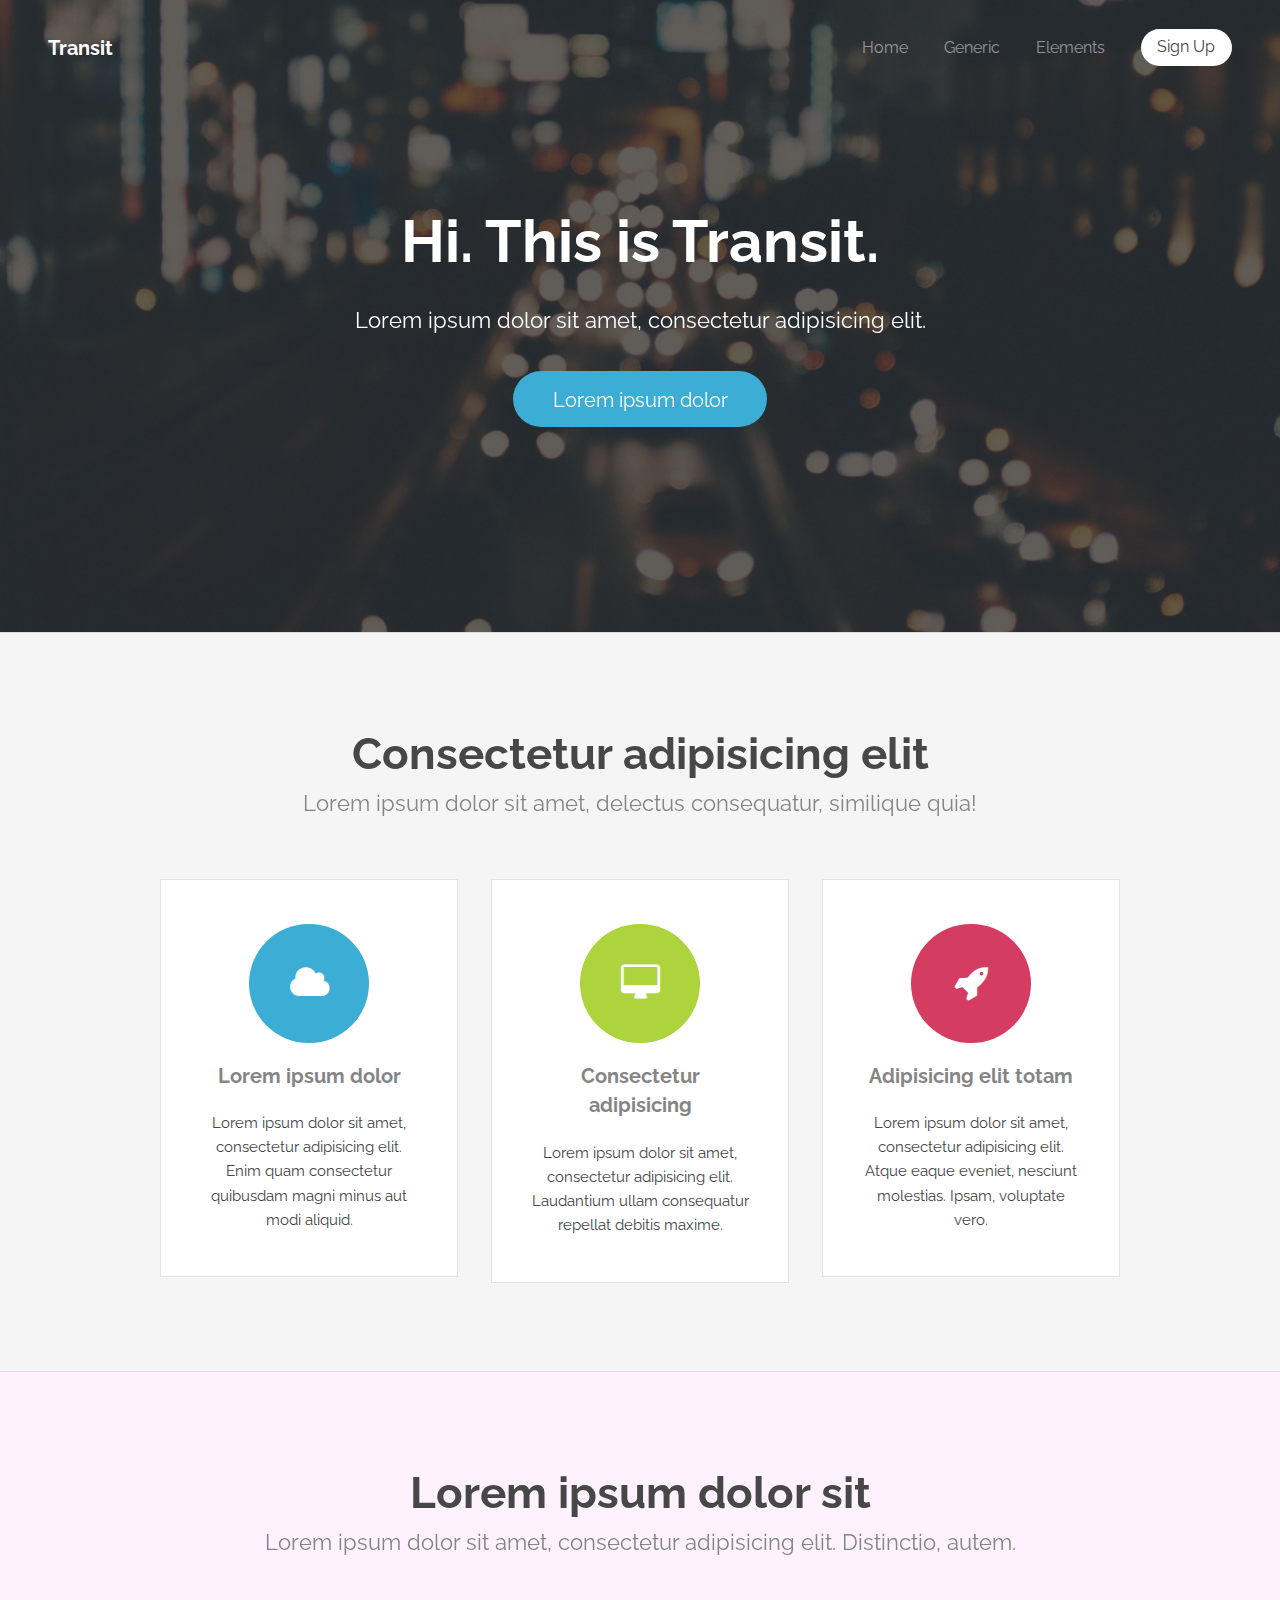
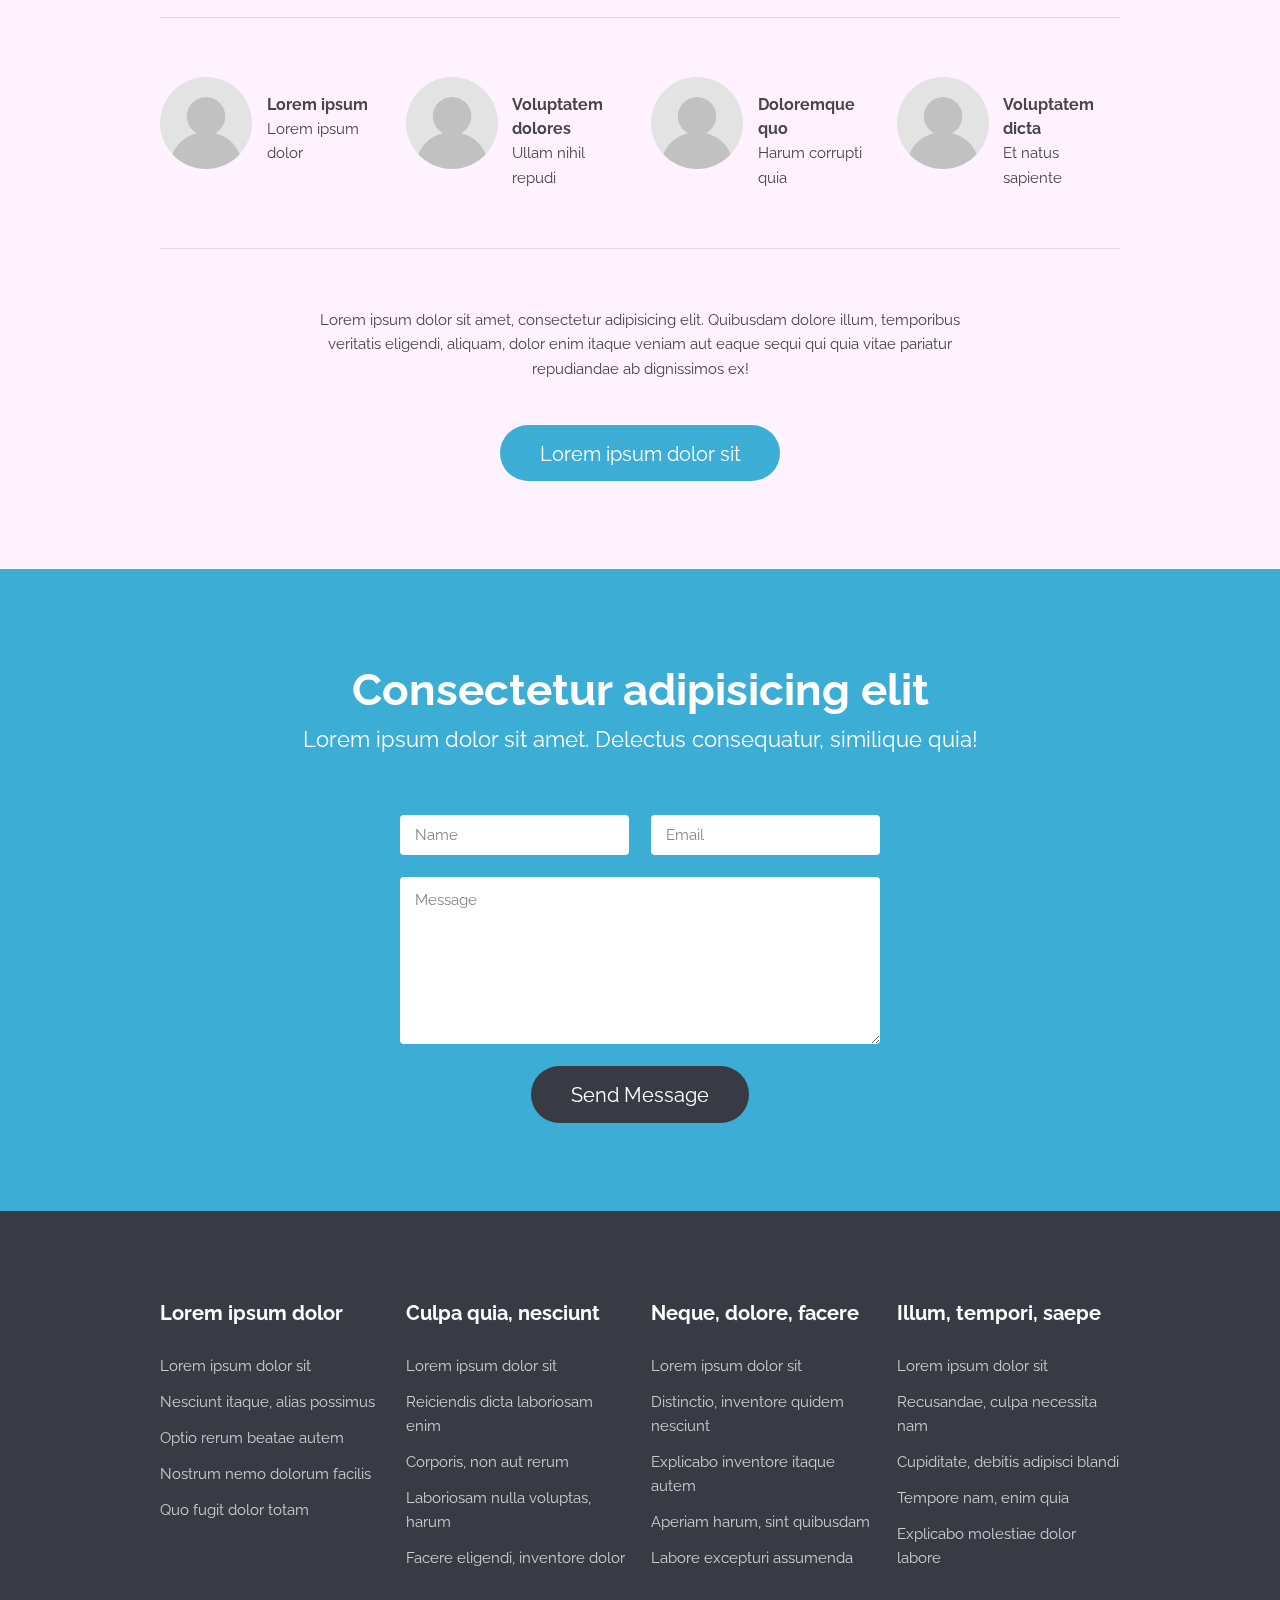
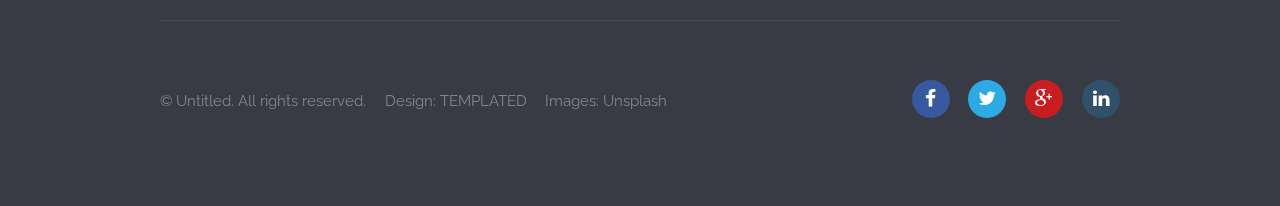
<file: index.html>
<!DOCTYPE html>
<!--
	Transit by TEMPLATED
	templated.co @templatedco
	Released for free under the Creative Commons Attribution 3.0 license (templated.co/license)
-->
<html lang="en">
	<head>
		<meta charset="UTF-8">
		<title>Transit by TEMPLATED</title>
		<meta http-equiv="content-type" content="text/html; charset=utf-8" />
		<meta name="description" content="" />
		<meta name="keywords" content="" />
		<!--[if lte IE 8]><script src="js/html5shiv.js"></script><![endif]-->
		<script src="assets/js/jquery.min.js"></script>
		<script src="assets/js/skel.min.js"></script>
		<script src="assets/js/skel-layers.min.js"></script>
		<script src="assets/js/init.js"></script>
		<noscript>
			<link rel="stylesheet" href="assets/css/skel.css" />
			<link rel="stylesheet" href="assets/css/style.css" />
			<link rel="stylesheet" href="assets/css/style-xlarge.css" />
		</noscript>
	</head>
	<body class="landing">

		<!-- Header -->
			<header id="header">
				<h1><a href="sections/index.html">Transit</a></h1>
				<nav id="nav">
					<ul>
						<li><a href="sections/index.html">Home</a></li>
						<li><a href="sections/generic.html">Generic</a></li>
						<li><a href="sections/elements.html">Elements</a></li>
						<li><a href="#" class="button special">Sign Up</a></li>
					</ul>
				</nav>
			</header>

		<!-- Banner -->
			<section id="banner">
				<h2>Hi. This is Transit.</h2>
				<p>Lorem ipsum dolor sit amet, consectetur adipisicing elit.</p>
				<ul class="actions">
					<li>
						<a href="#" class="button big">Lorem ipsum dolor</a>
					</li>
				</ul>
			</section>

		<!-- One -->
			<section id="one" class="wrapper style1 special">
				<div class="container">
					<header class="major">
						<h2>Consectetur adipisicing elit</h2>
						<p>Lorem ipsum dolor sit amet, delectus consequatur, similique quia!</p>
					</header>
					<div class="row 150%">
						<div class="4u 12u$(medium)">
							<section class="box">
								<i class="icon big rounded color1 fa-cloud"></i>
								<h3>Lorem ipsum dolor</h3>
								<p>Lorem ipsum dolor sit amet, consectetur adipisicing elit. Enim quam consectetur quibusdam magni minus aut modi aliquid.</p>
							</section>
						</div>
						<div class="4u 12u$(medium)">
							<section class="box">
								<i class="icon big rounded color9 fa-desktop"></i>
								<h3>Consectetur adipisicing</h3>
								<p>Lorem ipsum dolor sit amet, consectetur adipisicing elit. Laudantium ullam consequatur repellat debitis maxime.</p>
							</section>
						</div>
						<div class="4u$ 12u$(medium)">
							<section class="box">
								<i class="icon big rounded color6 fa-rocket"></i>
								<h3>Adipisicing elit totam</h3>
								<p>Lorem ipsum dolor sit amet, consectetur adipisicing elit. Atque eaque eveniet, nesciunt molestias. Ipsam, voluptate vero.</p>
							</section>
						</div>
					</div>
				</div>
			</section>

		<!-- Two -->
			<section id="two" class="wrapper style2 special">
				<div class="container">
					<header class="major">
						<h2>Lorem ipsum dolor sit</h2>
						<p>Lorem ipsum dolor sit amet, consectetur adipisicing elit. Distinctio, autem.</p>
					</header>
					<section class="profiles">
						<div class="row">
							<section class="3u 6u(medium) 12u$(xsmall) profile">
								<img src="assets/img/profile_placeholder.gif" alt="" />
								<h4>Lorem ipsum</h4>
								<p>Lorem ipsum dolor</p>
							</section>
							<section class="3u 6u$(medium) 12u$(xsmall) profile">
								<img src="assets/img/profile_placeholder.gif" alt="" />
								<h4>Voluptatem dolores</h4>
								<p>Ullam nihil repudi</p>
							</section>
							<section class="3u 6u(medium) 12u$(xsmall) profile">
								<img src="assets/img/profile_placeholder.gif" alt="" />
								<h4>Doloremque quo</h4>
								<p>Harum corrupti quia</p>
							</section>
							<section class="3u$ 6u$(medium) 12u$(xsmall) profile">
								<img src="assets/img/profile_placeholder.gif" alt="" />
								<h4>Voluptatem dicta</h4>
								<p>Et natus sapiente</p>
							</section>
						</div>
					</section>
					<footer>
						<p>Lorem ipsum dolor sit amet, consectetur adipisicing elit. Quibusdam dolore illum, temporibus veritatis eligendi, aliquam, dolor enim itaque veniam aut eaque sequi qui quia vitae pariatur repudiandae ab dignissimos ex!</p>
						<ul class="actions">
							<li>
								<a href="#" class="button big">Lorem ipsum dolor sit</a>
							</li>
						</ul>
					</footer>
				</div>
			</section>

		<!-- Three -->
			<section id="three" class="wrapper style3 special">
				<div class="container">
					<header class="major">
						<h2>Consectetur adipisicing elit</h2>
						<p>Lorem ipsum dolor sit amet. Delectus consequatur, similique quia!</p>
					</header>
				</div>
				<div class="container 50%">
					<form action="#" method="post">
						<div class="row uniform">
							<div class="6u 12u$(small)">
								<input name="name" id="name" value="" placeholder="Name" type="text">
							</div>
							<div class="6u$ 12u$(small)">
								<input name="email" id="email" value="" placeholder="Email" type="email">
							</div>
							<div class="12u$">
								<textarea name="message" id="message" placeholder="Message" rows="6"></textarea>
							</div>
							<div class="12u$">
								<ul class="actions">
									<li><input value="Send Message" class="special big" type="submit"></li>
								</ul>
							</div>
						</div>
					</form>
				</div>
			</section>

		<!-- Footer -->
			<footer id="footer">
				<div class="container">
					<section class="links">
						<div class="row">
							<section class="3u 6u(medium) 12u$(small)">
								<h3>Lorem ipsum dolor</h3>
								<ul class="unstyled">
									<li><a href="#">Lorem ipsum dolor sit</a></li>
									<li><a href="#">Nesciunt itaque, alias possimus</a></li>
									<li><a href="#">Optio rerum beatae autem</a></li>
									<li><a href="#">Nostrum nemo dolorum facilis</a></li>
									<li><a href="#">Quo fugit dolor totam</a></li>
								</ul>
							</section>
							<section class="3u 6u$(medium) 12u$(small)">
								<h3>Culpa quia, nesciunt</h3>
								<ul class="unstyled">
									<li><a href="#">Lorem ipsum dolor sit</a></li>
									<li><a href="#">Reiciendis dicta laboriosam enim</a></li>
									<li><a href="#">Corporis, non aut rerum</a></li>
									<li><a href="#">Laboriosam nulla voluptas, harum</a></li>
									<li><a href="#">Facere eligendi, inventore dolor</a></li>
								</ul>
							</section>
							<section class="3u 6u(medium) 12u$(small)">
								<h3>Neque, dolore, facere</h3>
								<ul class="unstyled">
									<li><a href="#">Lorem ipsum dolor sit</a></li>
									<li><a href="#">Distinctio, inventore quidem nesciunt</a></li>
									<li><a href="#">Explicabo inventore itaque autem</a></li>
									<li><a href="#">Aperiam harum, sint quibusdam</a></li>
									<li><a href="#">Labore excepturi assumenda</a></li>
								</ul>
							</section>
							<section class="3u$ 6u$(medium) 12u$(small)">
								<h3>Illum, tempori, saepe</h3>
								<ul class="unstyled">
									<li><a href="#">Lorem ipsum dolor sit</a></li>
									<li><a href="#">Recusandae, culpa necessita nam</a></li>
									<li><a href="#">Cupiditate, debitis adipisci blandi</a></li>
									<li><a href="#">Tempore nam, enim quia</a></li>
									<li><a href="#">Explicabo molestiae dolor labore</a></li>
								</ul>
							</section>
						</div>
					</section>
					<div class="row">
						<div class="8u 12u$(medium)">
							<ul class="copyright">
								<li>&copy; Untitled. All rights reserved.</li>
								<li>Design: <a href="http://templated.co">TEMPLATED</a></li>
								<li>Images: <a href="http://unsplash.com">Unsplash</a></li>
							</ul>
						</div>
						<div class="4u$ 12u$(medium)">
							<ul class="icons">
								<li>
									<a class="icon rounded fa-facebook"><span class="label">Facebook</span></a>
								</li>
								<li>
									<a class="icon rounded fa-twitter"><span class="label">Twitter</span></a>
								</li>
								<li>
									<a class="icon rounded fa-google-plus"><span class="label">Google+</span></a>
								</li>
								<li>
									<a class="icon rounded fa-linkedin"><span class="label">LinkedIn</span></a>
								</li>
							</ul>
						</div>
					</div>
				</div>
			</footer>

	</body>
</html>
</file>
<file: assets/css/style-xlarge.css>
/*
	Transit by TEMPLATED
	templated.co @templatedco
	Released for free under the Creative Commons Attribution 3.0 license (templated.co/license)
*/

/* Basic */

	body, input, select, textarea {
		font-size: 11pt;
	}
</file>
<file: assets/css/skel.css>
/* Resets (http://meyerweb.com/eric/tools/css/reset/ | v2.0 | 20110126 | License: none (public domain)) */

	html,body,div,span,applet,object,iframe,h1,h2,h3,h4,h5,h6,p,blockquote,pre,a,abbr,acronym,address,big,cite,code,del,dfn,em,img,ins,kbd,q,s,samp,small,strike,strong,sub,sup,tt,var,b,u,i,center,dl,dt,dd,ol,ul,li,fieldset,form,label,legend,table,caption,tbody,tfoot,thead,tr,th,td,article,aside,canvas,details,embed,figure,figcaption,footer,header,hgroup,menu,nav,output,ruby,section,summary,time,mark,audio,video{margin:0;padding:0;border:0;font-size:100%;font:inherit;vertical-align:baseline;}article,aside,details,figcaption,figure,footer,header,hgroup,menu,nav,section{display:block;}body{line-height:1;}ol,ul{list-style:none;}blockquote,q{quotes:none;}blockquote:before,blockquote:after,q:before,q:after{content:'';content:none;}table{border-collapse:collapse;border-spacing:0;}body{-webkit-text-size-adjust:none}

/* Box Model */

	*, *:before, *:after {
		-moz-box-sizing: border-box;
		-webkit-box-sizing: border-box;
		box-sizing: border-box;
	}

/* Container */

	.container {
		margin-left: auto;
		margin-right: auto;

		/* width: (containers) */
		width: 1200px;
	}

	/* Modifiers */

		/* 125% */
			.container.\31 25\25 {
				width: 100%;

				/* max-width: (containers * 1.25) */
				max-width: 1500px;

				/* min-width: (containers) */
				min-width: 1200px;
			}

		/* 75% */
			.container.\37 5\25 {

				/* width: (containers * 0.75) */
				width: 900px;

			}

		/* 50% */
			.container.\35 0\25 {

				/* width: (containers * 0.50) */
				width: 600px;

			}

		/* 25% */
			.container.\32 5\25 {

				/* width: (containers * 0.25) */
				width: 300px;

			}

/* Grid */

	.row {
		border-bottom: solid 1px transparent;
	}

	.row > * {
		float: left;
	}

	.row:after, .row:before {
		content: '';
		display: block;
		clear: both;
		height: 0;
	}

	.row.uniform > * > :first-child {
		margin-top: 0;
	}

	.row.uniform > * > :last-child {
		margin-bottom: 0;
	}

	/* Gutters */

		/* Normal */

			.row > * {
				/* padding: (gutters.horizontal) 0 0 (gutters.vertical) */
				padding: 0 0 0 2em;
			}

			.row {
				/* margin: -(gutters.horizontal) 0 -1px -(gutters.vertical) */
				margin: 0 0 -1px -2em;
			}

			.row.uniform > * {
				/* padding: (gutters.vertical) 0 0 (gutters.vertical) */
				padding: 2em 0 0 2em;
			}

			.row.uniform {
				/* margin: -(gutters.vertical) 0 -1px -(gutters.vertical) */
				margin: -2em 0 -1px -2em;
			}

		/* 200% */

			.row.\32 00\25 > * {
				/* padding: (gutters.horizontal) 0 0 (gutters.vertical) */
				padding: 0 0 0 4em;
			}

			.row.\32 00\25 {
				/* margin: -(gutters.horizontal) 0 -1px -(gutters.vertical) */
				margin: 0 0 -1px -4em;
			}

			.row.uniform.\32 00\25 > * {
				/* padding: (gutters.vertical) 0 0 (gutters.vertical) */
				padding: 4em 0 0 4em;
			}

			.row.uniform.\32 00\25 {
				/* margin: -(gutters.vertical) 0 -1px -(gutters.vertical) */
				margin: -4em 0 -1px -4em;
			}

		/* 150% */

			.row.\31 50\25 > * {
				/* padding: (gutters.horizontal) 0 0 (gutters.vertical) */
				padding: 0 0 0 1.5em;
			}

			.row.\31 50\25 {
				/* margin: -(gutters.horizontal) 0 -1px -(gutters.vertical) */
				margin: 0 0 -1px -1.5em;
			}

			.row.uniform.\31 50\25 > * {
				/* padding: (gutters.vertical) 0 0 (gutters.vertical) */
				padding: 1.5em 0 0 1.5em;
			}

			.row.uniform.\31 50\25 {
				/* margin: -(gutters.vertical) 0 -1px -(gutters.vertical) */
				margin: -1.5em 0 -1px -1.5em;
			}

		/* 50% */

			.row.\35 0\25 > * {
				/* padding: (gutters.horizontal) 0 0 (gutters.vertical) */
				padding: 0 0 0 1em;
			}

			.row.\35 0\25 {
				/* margin: -(gutters.horizontal) 0 -1px -(gutters.vertical) */
				margin: 0 0 -1px -1em;
			}

			.row.uniform.\35 0\25 > * {
				/* padding: (gutters.vertical) 0 0 (gutters.vertical) */
				padding: 1em 0 0 1em;
			}

			.row.uniform.\35 0\25 {
				/* margin: -(gutters.vertical) 0 -1px -(gutters.vertical) */
				margin: -1em 0 -1px -1em;
			}

		/* 25% */

			.row.\32 5\25 > * {
				/* padding: (gutters.horizontal) 0 0 (gutters.vertical) */
				padding: 0 0 0 0.5em;
			}

			.row.\32 5\25 {
				/* margin: -(gutters.horizontal) 0 -1px -(gutters.vertical) */
				margin: 0 0 -1px -0.5em;
			}

			.row.uniform.\32 5\25 > * {
				/* padding: (gutters.vertical) 0 0 (gutters.vertical) */
				padding: 0.5em 0 0 0.5em;
			}

			.row.uniform.\32 5\25 {
				/* margin: -(gutters.vertical) 0 -1px -(gutters.vertical) */
				margin: -0.5em 0 -1px -0.5em;
			}

		/* 0% */

			.row.\30 \25 > * {
				padding: 0;
			}

			.row.\30 \25 {
				margin: 0 0 -1px 0;
			}

	/* Cells */

		.\31 2u, .\31 2u\24 { width: 100%; clear: none; margin-left: 0; }
		.\31 1u, .\31 1u\24 { width: 91.6666666667%; clear: none; margin-left: 0; }
		.\31 0u, .\31 0u\24 { width: 83.3333333333%; clear: none; margin-left: 0; }
		.\39 u, .\39 u\24 { width: 75%; clear: none; margin-left: 0; }
		.\38 u, .\38 u\24 { width: 66.6666666667%; clear: none; margin-left: 0; }
		.\37 u, .\37 u\24 { width: 58.3333333333%; clear: none; margin-left: 0; }
		.\36 u, .\36 u\24 { width: 50%; clear: none; margin-left: 0; }
		.\35 u, .\35 u\24 { width: 41.6666666667%; clear: none; margin-left: 0; }
		.\34 u, .\34 u\24 { width: 33.3333333333%; clear: none; margin-left: 0; }
		.\33 u, .\33 u\24 { width: 25%; clear: none; margin-left: 0; }
		.\32 u, .\32 u\24 { width: 16.6666666667%; clear: none; margin-left: 0; }
		.\31 u, .\31 u\24 { width: 8.3333333333%; clear: none; margin-left: 0; }

		.\31 2u\24 + *,
		.\31 1u\24 + *,
		.\31 0u\24 + *,
		.\39 u\24 + *,
		.\38 u\24 + *,
		.\37 u\24 + *,
		.\36 u\24 + *,
		.\35 u\24 + *,
		.\34 u\24 + *,
		.\33 u\24 + *,
		.\32 u\24 + *,
		.\31 u\24 + * {
			clear: left;
		}

		.\-11u { margin-left: 91.6666666667% }
		.\-10u { margin-left: 83.3333333333% }
		.\-9u { margin-left: 75% }
		.\-8u { margin-left: 66.6666666667% }
		.\-7u { margin-left: 58.3333333333% }
		.\-6u { margin-left: 50% }
		.\-5u { margin-left: 41.6666666667% }
		.\-4u { margin-left: 33.3333333333% }
		.\-3u { margin-left: 25% }
		.\-2u { margin-left: 16.6666666667% }
		.\-1u { margin-left: 8.3333333333% }
</file>
<file: assets/css/style.css>
@charset "UTF-8";
@import url(font-awesome.min.css);
@import url(http://fonts.googleapis.com/css?family=Raleway:700,400);

/*
	Transit by TEMPLATED
	templated.co @templatedco
	Released for free under the Creative Commons Attribution 3.0 license (templated.co/license)
*/

/* Basic */

	body {
		background: #fff2ff;
	}

		body.is-loading *, body.is-loading *:before, body.is-loading *:after {
			-moz-animation: none !important;
			-webkit-animation: none !important;
			-o-animation: none !important;
			-ms-animation: none !important;
			animation: none !important;
			-moz-transition: none !important;
			-webkit-transition: none !important;
			-o-transition: none !important;
			-ms-transition: none !important;
			transition: none !important;
	}

	body, input, select, textarea {
		color: #444;
		font-family: "Raleway", Helvetica, sans-serif;
		font-size: 13pt;
		font-weight: 400;
		line-height: 1.65em;
	}

	a {
		color: #383b43;
		text-decoration: none;
	}

		a:active, a:hover {
			text-decoration: underline;
	}

	strong, b {
		color: #474747;
		font-weight: 700;
	}

	em, i {
		font-style: italic;
	}

	p {
		margin: 0 0 2em 0;
	}

	h1, h2, h3, h4, h5, h6 {
		color: #474747;
		font-weight: 700;
		line-height: 1em;
		margin: 0 0 1em 0;
	}

		
	h1 a, h2 a, h3 a, h4 a, h5 a, h6 a {
			color: inherit;
			text-decoration: none;
	}

	h2 {
		font-size: 1.75em;
		line-height: 1.5em;
	}

	h3 {
		font-size: 1.35em;
		line-height: 1.5em;
	}

	h4 {
		font-size: 1.1em;
		line-height: 1.5em;
	}

	h5 {
		font-size: 0.9em;
		line-height: 1.5em;
	}

	h6 {
		font-size: 0.7em;
		line-height: 1.5em;
	}

	sub {
		font-size: 0.8em;
		position: relative;
		top: 0.5em;
	}

	sup {
		font-size: 0.8em;
		position: relative;
		top: -0.5em;
	}

	hr {
		border: 0;
		border-bottom: solid 1px rgba(144, 144, 144, 0.25);
		margin: 2em 0;
	}

		hr.major {
			margin: 3em 0;
	}

	blockquote {
		border-left: solid 4px rgba(144, 144, 144, 0.25);
		font-style: italic;
		margin: 0 0 2em 0;
		padding: 0.5em 0 0.5em 2em;
	}

	code {
		background: rgba(144, 144, 144, 0.075);
		border-radius: 4px;
		border: solid 1px rgba(144, 144, 144, 0.25);
		font-family: "Courier New", monospace;
		font-size: 0.9em;
		margin: 0 0.25em;
		padding: 0.25em 0.65em;
	}

	pre {
		-webkit-overflow-scrolling: touch;
		font-family: "Courier New", monospace;
		font-size: 0.9em;
		margin: 0 0 2em 0;
	}

		pre code {
			display: block;
			line-height: 1.75em;
			padding: 1em 1.5em;
			overflow-x: auto;
	}

	.align-left {
		text-align: left;
	}

	.align-center {
		text-align: center;
	}

	.align-right {
		text-align: right;
	}

/* Section/Article */

	section.special, article.special {
		text-align: center;
	}

	header p {
		color: #858585;
		position: relative;
		margin: 0 0 1.5em 0;
	}

	header h2 + p {
		font-size: 1.25em;
		margin-top: -1em;
		line-height: 1.5em;
	}

	header h3 + p {
		font-size: 1.1em;
		margin-top: -0.8em;
		line-height: 1.5em;
	}

	header h4 + p,
	header h5 + p,
	header h6 + p {
		font-size: 0.9em;
		margin-top: -0.6em;
		line-height: 1.5em;
	}

	header.major {
		text-align: center;
		margin-bottom: 4em;
	}

	header.major h2 {
			font-size: 3em;
			margin-bottom: 0.5em;
	}

	header.major p {
			font-size: 1.5em;
	}

/* Form */

	form {
		margin: 0 0 2em 0;
	}

	label {
		color: #474747;
		display: block;
		font-size: 0.9em;
		font-weight: 700;
		margin: 0 0 1em 0;
	}

	input[type="text"],
	input[type="password"],
	input[type="email"],
	select,
	textarea {
		-moz-appearance: none;
		-webkit-appearance: none;
		-o-appearance: none;
		-ms-appearance: none;
		appearance: none;
		background: rgba(144, 144, 144, 0.075);
		border-radius: 4px;
		border: none;
		color: inherit;
		display: block;
		outline: 0;
		padding: 0 1em;
		text-decoration: none;
		width: 100%;
	}

		input[type="text"]:invalid,
		input[type="password"]:invalid,
		input[type="email"]:invalid,
		select:invalid,
		textarea:invalid {
			box-shadow: none;
	}

		input[type="text"]:focus,
		input[type="password"]:focus,
		input[type="email"]:focus,
		select:focus,
		textarea:focus {
			border-color: #383b43;
			box-shadow: 0 0 0 1px #383b43;
	}

	.select-wrapper {
		text-decoration: none;
		display: block;
		position: relative;
	}

		.select-wrapper:before {
			content: "";
			-moz-osx-font-smoothing: grayscale;
			-webkit-font-smoothing: antialiased;
			font-family: FontAwesome;
			font-style: normal;
			font-weight: normal;
			text-transform: none !important;
	}

		.select-wrapper:before {
			color: rgba(144, 144, 144, 0.25);
			display: block;
			height: 2.75em;
			line-height: 2.75em;
			pointer-events: none;
			position: absolute;
			right: 0;
			text-align: center;
			top: 0;
			width: 2.75em;
	}

		.select-wrapper select::-ms-expand {
			display: none;
	}

	input[type="text"],
	input[type="password"],
	input[type="email"],
	select {
		height: 2.75em;
	}

	textarea {
		padding: 0.75em 1em;
	}

	input[type="checkbox"],
	input[type="radio"] {
		-moz-appearance: none;
		-webkit-appearance: none;
		-o-appearance: none;
		-ms-appearance: none;
		appearance: none;
		display: block;
		float: left;
		margin-right: -2em;
		opacity: 0;
		width: 1em;
		z-index: -1;
	}

		input[type="checkbox"] + label,
		input[type="radio"] + label {
			text-decoration: none;
			color: #444;
			cursor: pointer;
			display: inline-block;
			font-size: 1em;
			font-weight: 400;
			padding-left: 2.4em;
			padding-right: 0.75em;
			position: relative;
	}

			input[type="checkbox"] + label:before,
			input[type="radio"] + label:before {
				-moz-osx-font-smoothing: grayscale;
				-webkit-font-smoothing: antialiased;
				font-family: FontAwesome;
				font-style: normal;
				font-weight: normal;
				text-transform: none !important;
	}

			input[type="checkbox"] + label:before,
			input[type="radio"] + label:before {
				background: rgba(144, 144, 144, 0.075);
				border-radius: 4px;
				border: solid 1px rgba(144, 144, 144, 0.25);
				content: '';
				display: inline-block;
				height: 1.65em;
				left: 0;
				line-height: 1.58125em;
				position: absolute;
				text-align: center;
				top: 0;
				width: 1.65em;
	}

		input[type="checkbox"]:checked + label:before,
		input[type="radio"]:checked + label:before {
			background: #3cadd4;
			border-color: #3cadd4;
			color: #ffffff;
			content: '\f00c';
	}

		input[type="checkbox"]:focus + label:before,
		input[type="radio"]:focus + label:before {
			border-color: #383b43;
			box-shadow: 0 0 0 1px #383b43;
	}

	input[type="checkbox"] + label:before {
		border-radius: 4px;
	}

	input[type="radio"] + label:before {
		border-radius: 100%;
	}

	::-webkit-input-placeholder {
		color: #858585 !important;
		opacity: 1.0;
	}

	:-moz-placeholder {
		color: #858585 !important;
		opacity: 1.0;
	}

	::-moz-placeholder {
		color: #858585 !important;
		opacity: 1.0;
	}

	:-ms-input-placeholder {
		color: #858585 !important;
		opacity: 1.0;
	}

	.formerize-placeholder {
		color: #858585 !important;
		opacity: 1.0;
	}

/* Box */

	.box {
		border-radius: 4;
		border: solid 1px rgba(144, 144, 144, 0.25);
		margin-bottom: 2em;
		padding: 1.5em;
	}

		.box > :last-child,
		.box > :last-child > :last-child,
		.box > :last-child > :last-child > :last-child {
			margin-bottom: 0;
	}

		.box.alt {
			border: 0;
			border-radius: 0;
			padding: 0;
	}

/* Icon */

	.icon {
		text-decoration: none;
		border-bottom: none;
		position: relative;
	}

		.icon:before {
			-moz-osx-font-smoothing: grayscale;
			-webkit-font-smoothing: antialiased;
			font-family: FontAwesome;
			font-style: normal;
			font-weight: normal;
			text-transform: none !important;
	}

		.icon:active, .icon:hover {
			text-decoration: none;
	}

		.icon > .label {
			display: none;
	}

		.icon.rounded {
			background-color: #383b43;
			border-radius: 100%;
			color: #ffffff;
			display: inline-block;
			height: 3.25em;
			line-height: 3.25em;
			text-align: center;
			width: 3.25em;
	}

			.icon.rounded.big {
				font-size: 2.5em;
				margin-bottom: 0.5em;
	}

			.icon.rounded.color1 {
				background-color: #3cadd4;
	}

			.icon.rounded.color2 {
				background-color: #3c61d4;
	}

			.icon.rounded.color3 {
				background-color: #633cd4;
	}

			.icon.rounded.color4 {
				background-color: #af3cd4;
	}

			.icon.rounded.color5 {
				background-color: #d43cad;
	}

			.icon.rounded.color6 {
				background-color: #d43c61;
	}

			.icon.rounded.color7 {
				background-color: #d4633c;
	}

			.icon.rounded.color8 {
				background-color: #d4af3c;
	}

			.icon.rounded.color9 {
				background-color: #add43c;
	}

			.icon.rounded.color10 {
				background-color: #61d43c;
	}

			.icon.rounded.fa-twitter {
				background-color: #2daae4;
	}

			.icon.rounded.fa-facebook {
				background-color: #39599f;
	}

			.icon.rounded.fa-google-plus {
				background-color: #c91e1f;
	}

			.icon.rounded.fa-dribbble {
				background-color: #c4376b;
	}

			.icon.rounded.fa-tumblr, .icon.rounded.fa-linkedin {
				background-color: #31516a;
	}

			.icon.rounded.fa-rss {
				background-color: #f2600b;
	}

/* Image */

	.image {
		border-radius: 4px;
		border: 0;
		display: inline-block;
		position: relative;
	}

		.image img {
			border-radius: 4px;
			display: block;
	}

		.image.left {
			float: left;
			padding: 0 1.5em 1em 0;
			top: 0.25em;
	}

		.image.right {
			float: right;
			padding: 0 0 1em 1.5em;
			top: 0.25em;
	}

		.image.left, .image.right {
			max-width: 40%;
	}

			.image.left img, .image.right img {
				width: 100%;
	}

		.image.fit {
			display: block;
			margin: 0 0 2em 0;
			width: 100%;
	}

			.image.fit img {
				width: 100%;
	}

/* List */

	ol {
		list-style: decimal;
		margin: 0 0 2em 0;
		padding-left: 1.25em;
	}

		ol li {
			padding-left: 0.25em;
	}

	ul {
		list-style: disc;
		margin: 0 0 2em 0;
		padding-left: 1em;
	}

		ul li {
			padding-left: 0.5em;
	}

		ul.alt {
			list-style: none;
			padding-left: 0;
	}

			ul.alt li {
				border-top: solid 1px rgba(144, 144, 144, 0.25);
				padding: 0.5em 0;
	}

				ul.alt li:first-child {
					border-top: 0;
					padding-top: 0;
	}

		ul.unstyled {
			list-style: none;
			padding-left: 0;
	}

			ul.unstyled li {
				padding: 0.4em 0;
	}

		ul.icons {
			cursor: default;
			list-style: none;
			padding-left: 0;
	}

			ul.icons li {
				display: inline-block;
				padding: 0 1em 0 0;
	}

				ul.icons li:last-child {
					padding-right: 0;
	}

				ul.icons li .icon:before {
					font-size: 2em;
	}

		ul.actions {
			cursor: default;
			list-style: none;
			padding-left: 0;
	}

			ul.actions li {
				display: inline-block;
				padding: 0 1em 0 0;
				vertical-align: middle;
	}

				ul.actions li:last-child {
					padding-right: 0;
	}

			ul.actions.small li {
				padding: 0 0.5em 0 0;
	}

			ul.actions.vertical li {
				display: block;
				padding: 1em 0 0 0;
	}

				ul.actions.vertical li:first-child {
					padding-top: 0;
	}

				ul.actions.vertical li > * {
					margin-bottom: 0;
	}

			ul.actions.vertical.small li {
				padding: 0.5em 0 0 0;
	}

				ul.actions.vertical.small li:first-child {
					padding-top: 0;
	}

			ul.actions.fit {
				display: table;
				margin-left: -1em;
				padding: 0;
				table-layout: fixed;
				width: calc(100% + 1em);
	}

				ul.actions.fit li {
					display: table-cell;
					padding: 0 0 0 1em;
	}

					ul.actions.fit li > * {
						margin-bottom: 0;
	}

				ul.actions.fit.small {
					margin-left: -0.5em;
					width: calc(100% + 0.5em);
	}

					ul.actions.fit.small li {
						padding: 0 0 0 0.5em;
	}

	dl {
		margin: 0 0 2em 0;
	}

/* Table */

	.table-wrapper {
		-webkit-overflow-scrolling: touch;
		overflow-x: auto;
	}

	table {
		margin: 0 0 2em 0;
		width: 100%;
	}

		table tbody tr {
			border: solid 1px rgba(144, 144, 144, 0.25);
			border-left: 0;
			border-right: 0;
	}

			table tbody tr:nth-child(2n + 1) {
				background-color: rgba(144, 144, 144, 0.075);
	}

		table td {
			padding: 0.75em 0.75em;
	}

		table th {
			color: #474747;
			font-size: 0.9em;
			font-weight: 700;
			padding: 0 0.75em 0.75em 0.75em;
			text-align: left;
	}

		table thead {
			border-bottom: solid 2px rgba(144, 144, 144, 0.25);
	}

		table tfoot {
			border-top: solid 2px rgba(144, 144, 144, 0.25);
	}

		table.alt {
			border-collapse: separate;
	}

			table.alt tbody tr td {
				border: solid 1px rgba(144, 144, 144, 0.25);
				border-left-width: 0;
				border-top-width: 0;
	}

				table.alt tbody tr td:first-child {
					border-left-width: 1px;
	}

			table.alt tbody tr:first-child td {
				border-top-width: 1px;
	}

			table.alt thead {
				border-bottom: 0;
	}

			table.alt tfoot {
				border-top: 0;
	}

/* Button */

	input[type="submit"],
	input[type="reset"],
	input[type="button"],
	.button {
		-moz-appearance: none;
		-webkit-appearance: none;
		-o-appearance: none;
		-ms-appearance: none;
		appearance: none;
		-moz-transition: background-color 0.2s ease-in-out, color 0.2s ease-in-out;
		-webkit-transition: background-color 0.2s ease-in-out, color 0.2s ease-in-out;
		-o-transition: background-color 0.2s ease-in-out, color 0.2s ease-in-out;
		-ms-transition: background-color 0.2s ease-in-out, color 0.2s ease-in-out;
		transition: background-color 0.2s ease-in-out, color 0.2s ease-in-out;
		background-color: #3cadd4;
		border-radius: 30px;
		border: 0;
		color: #ffffff !important;
		cursor: pointer;
		display: inline-block;
		font-weight: 400;
		height: 2.85em;
		line-height: 2.95em;
		padding: 0 2em;
		text-align: center;
		text-decoration: none;
		white-space: nowrap;
	}

		input[type="submit"]:hover,
		input[type="reset"]:hover,
		input[type="button"]:hover,
		.button:hover {
			background-color: #51b6d9;
			text-decoration: none;
	}

		input[type="submit"]:active,
		input[type="reset"]:active,
		input[type="button"]:active,
		.button:active {
			background-color: #2da2ca;
			text-decoration: none;
	}

		input[type="submit"].icon,
		input[type="reset"].icon,
		input[type="button"].icon,
		.button.icon {
			padding-left: 1.35em;
	}

			input[type="submit"].icon:before,
			input[type="reset"].icon:before,
			input[type="button"].icon:before,
			.button.icon:before {
				margin-right: 0.5em;
	}

		input[type="submit"].fit,
		input[type="reset"].fit,
		input[type="button"].fit,
		.button.fit {
			display: block;
			margin: 0 0 1em 0;
			width: 100%;
	}

		input[type="submit"].small,
		input[type="reset"].small,
		input[type="button"].small,
		.button.small {
			font-size: 0.8em;
	}

		input[type="submit"].big,
		input[type="reset"].big,
		input[type="button"].big,
		.button.big {
			font-size: 1.35em;
	}

		input[type="submit"].alt,
		input[type="reset"].alt,
		input[type="button"].alt,
		.button.alt {
			background-color: transparent;
			box-shadow: inset 0 0 0 2px rgba(144, 144, 144, 0.25);
			color: #474747 !important;
	}

			input[type="submit"].alt:hover,
			input[type="reset"].alt:hover,
			input[type="button"].alt:hover,
			.button.alt:hover {
				background-color: rgba(144, 144, 144, 0.075);
	}

			input[type="submit"].alt:active,
			input[type="reset"].alt:active,
			input[type="button"].alt:active,
			.button.alt:active {
				background-color: rgba(144, 144, 144, 0.2);
	}

			input[type="submit"].alt.icon:before,
			input[type="reset"].alt.icon:before,
			input[type="button"].alt.icon:before,
			.button.alt.icon:before {
				color: #858585;
	}

		input[type="submit"].special,
		input[type="reset"].special,
		input[type="button"].special,
		.button.special {
			background-color: #383b43;
			color: #ffffff !important;
	}

			input[type="submit"].special:hover,
			input[type="reset"].special:hover,
			input[type="button"].special:hover,
			.button.special:hover {
				background-color: #444751;
	}

			input[type="submit"].special:active,
			input[type="reset"].special:active,
			input[type="button"].special:active,
			.button.special:active {
				background-color: #2c2f35;
	}

		input[type="submit"].disabled, input[type="submit"]:disabled,
		input[type="reset"].disabled,
		input[type="reset"]:disabled,
		input[type="button"].disabled,
		input[type="button"]:disabled,
		.button.disabled,
		.button:disabled {
			background-color: #444 !important;
			box-shadow: inset 0 -0.15em 0 0 rgba(0, 0, 0, 0.15);
			color: #fff !important;
			cursor: default;
			opacity: 0.25;
	}

/* Header */

	body.landing #header {
		background-color: transparent;
		left: 0;
		position: absolute;
		top: 0;
	}

		body.landing #header nav a {
			color: rgba(255, 255, 255, 0.5);
	}

	#header {
		background-color: #383b43;
		color: #ffffff;
		cursor: default;
		font-size: 1.1em;
		height: 6em;
		line-height: 6em;
		width: 100%;
		z-index: 10000;
	}

		#header h1 {
			color: #ffffff;
			height: inherit;
			left: 3em;
			line-height: inherit;
			margin: 0;
			padding: 0;
			position: absolute;
	}

			#header h1 a {
				font-size: 1.25em;
	}

		#header nav {
			height: inherit;
			line-height: inherit;
			position: absolute;
			right: 3em;
			vertical-align: middle;
	}

			#header nav > ul {
				list-style: none;
				margin: 0;
				padding-left: 0;
	}

				#header nav > ul > li {
					border-radius: 4px;
					display: inline-block;
					margin-left: 2em;
					padding-left: 0;
	}

					#header nav > ul > li a {
						-moz-transition: color 0.2s ease-in-out;
						-webkit-transition: color 0.2s ease-in-out;
						-o-transition: color 0.2s ease-in-out;
						-ms-transition: color 0.2s ease-in-out;
						transition: color 0.2s ease-in-out;
						color: #cdced0;
						display: inline-block;
						text-decoration: none;
					}

						#header nav > ul > li a:active, #header nav > ul > li a:hover {
							color: #ffffff;
						}

					#header nav > ul > li:first-child {
						margin-left: 0;
					}

					#header nav > ul > li .button {
						background-color: #fff;
						color: #444 !important;
						height: 2.25em;
						line-height: 2.25em;
						margin-bottom: 0;
						padding: 0 1em;
						position: relative;
						top: -0.075em;
						vertical-align: middle;
					}

		#header .container {
			position: relative;
		}

			#header .container h1 {
				left: 0;
			}

			#header .container nav {
				right: 0;
			}

/* Banner */

	#banner {
		background-image: url(../img/dark_tint.png), url(../img/bokeh_car_lights_bg.jpg);
		background-position: center center;
		background-size: cover;
		color: #ffffff;
		padding: 14em 0em 14em;
		text-align: center;
	}

		#banner :last-child {
			margin-bottom: 0;
		}

		#banner h2 {
			color: #ffffff;
			font-size: 4em;
			line-height: 1.25em;
			margin: 0 0 0.5em 0;
			padding: 0;
		}

		#banner p {
			font-size: 1.5em;
			margin-bottom: 1.75em;
		}

/* Wrapper */

	.wrapper {
		padding: 6em 0em 4em;
		/* Style 1 Wrapper */
		/* Style 2 Wrapper */
		/* Style 3 Wrapper */
	}

		.wrapper.style1 {
			background-color: #F5F5F5;
			border-bottom: 1px solid rgba(144, 144, 144, 0.25);
			border-top: 1px solid rgba(144, 144, 144, 0.25);
		}

			.wrapper.style1 .box {
				background-color: #fff;
				padding: 3em 2.5em;
			}

				.wrapper.style1 .box h2, .wrapper.style1 .box h3, .wrapper.style1 .box h4, .wrapper.style1 .box h5, .wrapper.style1 .box h6 {
					color: #858585;
				}

		.wrapper.style2 .profiles {
			border-bottom: 1px solid rgba(144, 144, 144, 0.25);
			border-top: 1px solid rgba(144, 144, 144, 0.25);
			margin-bottom: 4em;
			padding-top: 4em;
		}

		.wrapper.style2 .profile {
			margin-bottom: 2em;
			text-align: left;
		}

			.wrapper.style2 .profile img {
				border-radius: 50%;
				float: left;
				margin-bottom: 1em;
				margin-right: 1em;
			}

			.wrapper.style2 .profile h4 {
				margin-bottom: 0;
				margin-top: 1em;
			}

		.wrapper.style2 footer {
			margin-left: auto;
			margin-right: auto;
			width: 70%;
		}

			.wrapper.style2 footer p {
				margin-bottom: 3em;
			}

		.wrapper.style3 {
			background-color: #3cadd4;
			color: #ffffff;
		}

			.wrapper.style3 h2, .wrapper.style3 h3, .wrapper.style3 p {
				color: #ffffff;
			}

			.wrapper.style3 input[type="text"],
			.wrapper.style3 input[type="password"],
			.wrapper.style3 input[type="email"],
			.wrapper.style3 select,
			.wrapper.style3 textarea {
				background-color: #fff;
				color: #444;
			}

/* Footer */

	#footer {
		background: #383b43;
		padding: 6em 0em 4em;
	}

		#footer h2, #footer h3, #footer h4 {
			color: #ffffff;
		}

		#footer p, #footer a, #footer li {
			color: #cdced0;
		}

		#footer .links {
			border-bottom: 1px solid rgba(144, 144, 144, 0.25);
			margin-bottom: 4em;
			padding-bottom: 1em;
		}

		#footer .copyright {
			margin-top: 0.65em;
			padding: 0;
		}

			#footer .copyright li {
				color: #858585;
				display: inline-block;
				list-style: none;
				margin-left: 0.5em;
				padding-left: 0.5em;
			}

				#footer .copyright li:first-child {
					margin-left: 0;
					padding-left: 0;
				}

			#footer .copyright a {
				color: #858585;
			}

		#footer .icons {
			text-align: right;
		}

		#footer a.icon {
			color: #ffffff;
			font-size: 0.65em;
			height: 4em;
			line-height: 4em;
			width: 4em;
			cursor: pointer;
		}

/* Grid Demo */

	.grid-demo {
		display: block;
		margin: 0 0 2em 0;
	}

		.grid-demo span {
			background: #8d93a0;
			border-radius: 4px;
			color: rgba(0, 0, 0, 0.25);
			display: block;
			font-weight: 700;
			height: 2.75em;
			line-height: 2.75em;
			text-align: center;
		}

		.grid-demo .row.flush > div span {
			border-radius: 0;
		}

		.grid-demo .row.flush > div:first-child span {
			border-radius: 4px 0 0 4px;
		}

		.grid-demo .row.flush > div:last-child span {
			border-radius: 0 4px 4px 0;
		}
</file>
